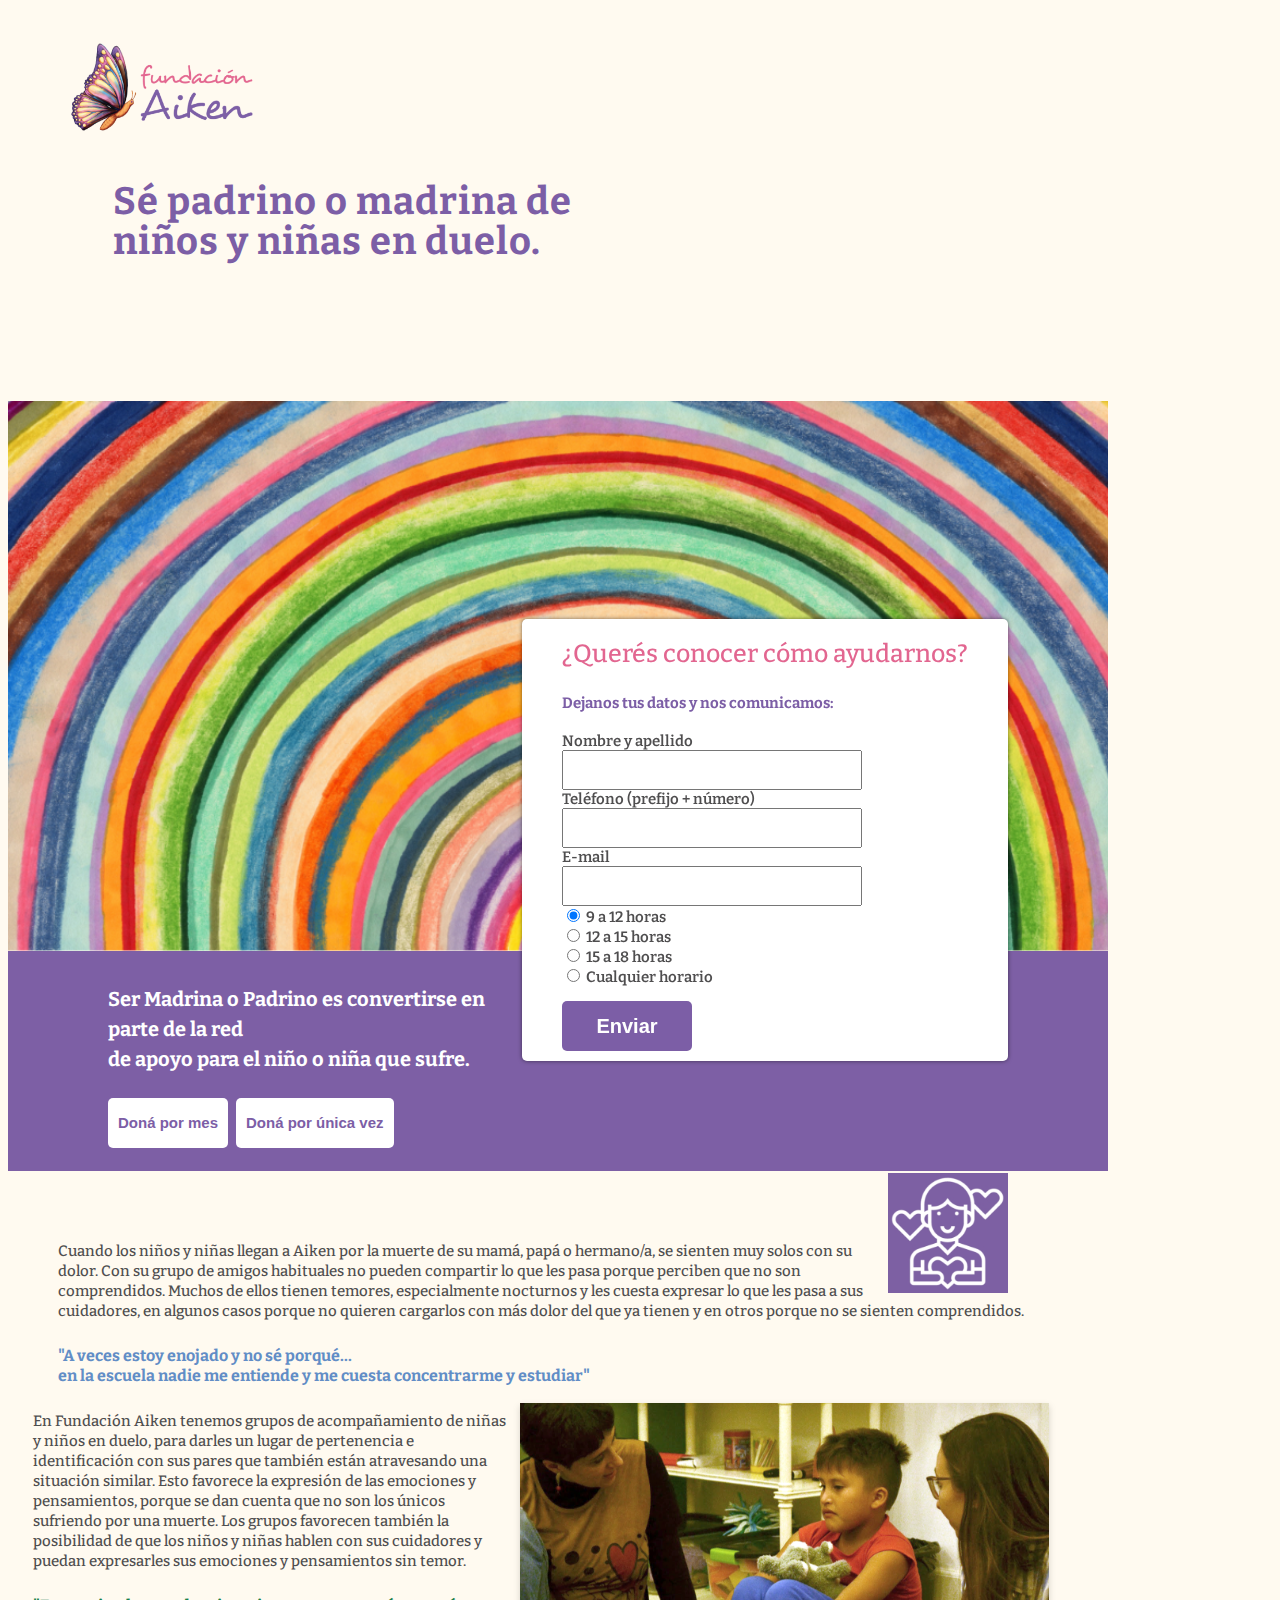
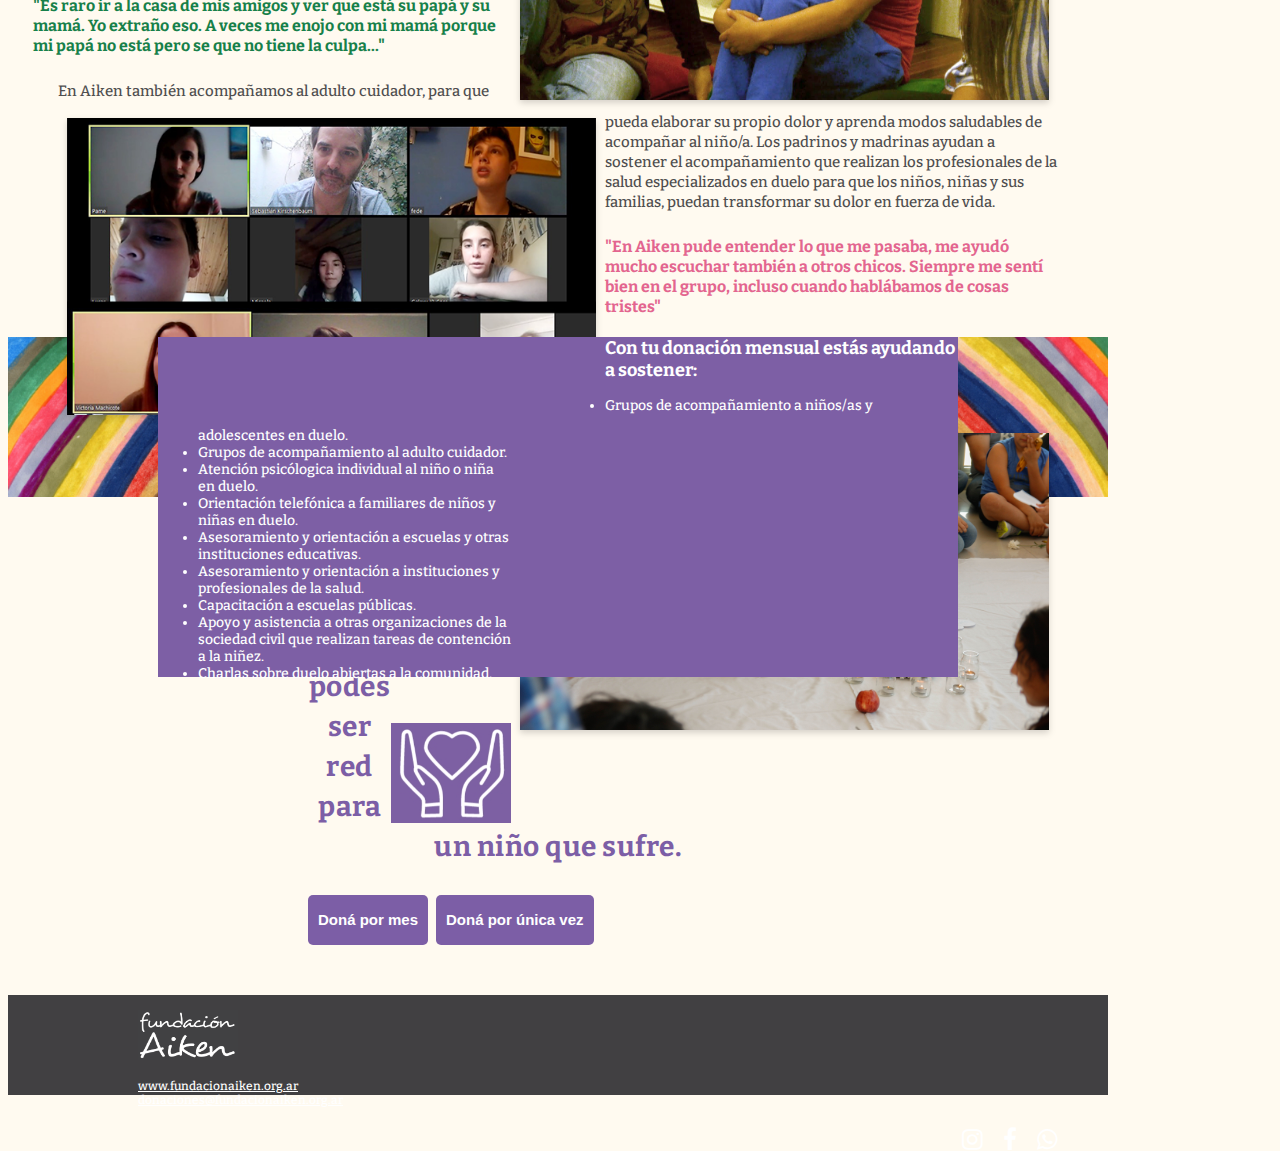
<file: landing_pages/20200901_padrinazgo_2020_v2/index.html>
<html>
  <head>
    <meta charset="UTF-8">
    <link rel="stylesheet" id="sydney-bootstrap-css" href="https://fundacionaiken.org.ar/wp-content/themes/sydney/css/bootstrap/bootstrap.min.css?ver=1" type="text/css" media="all">
    <link rel="stylesheet" href="font-awesome-4.7.0/css/font-awesome.min.css">
    <link href="https://fonts.googleapis.com/css2?family=Bitter:wght@400;700&family=Source+Sans+Pro:wght@400;700&display=swap" rel="stylesheet">
    <link rel="stylesheet" href="style.css" type="text/css" media="all">

    <link rel="icon" href="images/favicon/FundacionAiken_Favicon_150x150.png" sizes="32x32" />
    <link rel="icon" href="images/favicon/FundacionAiken_Favicon_150x150.png" sizes="192x192" />
    <link rel="apple-touch-icon-precomposed" href="images/favicon/FundacionAiken_Favicon_150x150.png" />    
    <meta name="msapplication-TileImage" content="images/favicon/FundacionAiken_Favicon_150x150.png" />    

    <meta name="author" content="Fundación Aiken - Acompañamiento psicológico para niños en duelo.">
    <meta name="description" content="Ser padrino o madrina de niños y niñas en duelo.">
    <meta name="title" content="Fundación Aiken">
    <meta name="keywords" content="fundacion, aiken, ong, acompañamiento, psicológico, niños, niñas, duelo, muerte, papa, mama, hermano, hermana">    
    <title>Fundación Aiken - Acompañamiento psicológico para niños en duelo.</title>

    <meta property="og:locale" content="es_ES" />
    <meta property="og:type" content="website" />
    <meta property="og:title" content="Fundación Aiken" />
    <meta property="og:description" content="Ser padrino o madrina de niños y niñas en duelo." />
    <meta property="og:url" content="https://www.fundacionaiken.org.ar/" />
    <meta property="og:site_name" content="Fundación Aiken" />
    <meta property="og:image" content="https://www.fundacionaiken.org.ar/ma-padrinazgo/images/header_socials.png" />
    <meta property="og:image:secure_url" content="https://www.fundacionaiken.org.ar/ma-padrinazgo/images/header_socials.png" />
    <meta property="og:image:width" content="547" />
    <meta property="og:image:height" content="315" />
    <meta name="twitter:card" content="summary" />
    <meta name="twitter:description" content="Ser padrino o madrina de niños y niñas en duelo." />
    <meta name="twitter:title" content="Fundación Aiken" />
    <meta name="twitter:site" content="@grupoaiken" />
    <meta name="twitter:image" content="https://www.fundacionaiken.org.ar/ma-padrinazgo/images/header_socials.png" />
    <meta name="twitter:creator" content="@grupoaiken" />
  </head>
  <body>
    <div class="aiken_main">
      <div class="container">
         <div class="row">
            <div class="aiken_header col-xs-12">
               <a href="https://www.fundacionaiken.org.ar" title="Fundación Aiken">
                   <img src="images/logo_aiken.png" alt="Fundación Aiken">                             
               </a>          
               <h1 class="titulo">Sé padrino o madrina de <br> niños y niñas en duelo.</h1>
            </div>
            <div class="aiken_video_form col-xs-12">
               <div class="aiken_video col-xs-7">
                  <iframe width="500" height="368" src="https://www.youtube.com/embed/JNou7zuuWmk" frameborder="0" allow="accelerometer; autoplay; encrypted-media; gyroscope; picture-in-picture" allowfullscreen></iframe>
               </div>
               <div class="aiken_form col-xs-5">
                  <p style="color: #e26690; font-weight: 500; font-size: 25px; margin-top: 10px;">¿Querés conocer cómo ayudarnos?</p>
                  <p style="color: #7c5ea6; font-weight: bold; font-size: 15px; margin-top: 10px;">Dejanos tus datos y nos comunicamos:</p>
                  <form id="contact" action="shared/sendemail.php">
                     <div class="form-group">
                        <label>Nombre y apellido</label><br>
                        <input type="text" name="name" class="form-control" required>                        
                     </div>
                     <div class="form-group">
                        <label>Teléfono (prefijo + número)</label><br>
                        <input type="text" name="phone" class="form-control" required>                        
                     </div>
                     <div class="form-group">
                        <label>E-mail</label><br>
                        <input type="email" name="email" class="form-control" required>                          
                     </div>
                     <div class="form-check form-check-inline">                          
                        <input class="form-check-input" type="radio" name="hour" checked value="9 a 12 horas">
                        <label class="form-check-label">9 a 12 horas</label>
                     </div>
                     <div class="form-check form-check-inline">                          
                        <input class="form-check-input" type="radio" name="hour" value="12 a 15 horas">
                        <label class="form-check-label">12 a 15 horas</label>
                     </div>
                     <div class="form-check form-check-inline">                          
                        <input class="form-check-input" type="radio" name="hour" value="15 a 18 horas">
                        <label class="form-check-label">15 a 18 horas</label>
                     </div>
                     <div class="form-check form-check-inline">                          
                        <input class="form-check-input" type="radio" name="hour" value="Cualquier horario">
                        <label class="form-check-label">Cualquier horario</label>
                     </div>
                     <div class="form-check form-check-inline">                          
                      <div class="g-recaptcha" data-sitekey="6Le1-VoUAAAAACdBgNe3LXYRZ3foGG9mKByXmQcH"></div>
                     </div>              
                     <div class="col-xs-6" style="float: left; padding: 0px;">
                        <button type="submit" class="boton">Enviar</button>
                     </div>
                     <div class="col-xs-6 sending-message text-center" style="color: #7c5ea6; float: left; padding: 0px; margin-top: 30px; display: none;">
                        <i class="fa fa-paper-plane" aria-hidden="true" style="margin-right: 2px;"></i>
                        <span>Enviando datos...</span>
                     </div>                                        
                     <div class="col-xs-6 message-sended text-center" style="font-size: 1em; color: green; float: left; padding: 0px; margin-top: 25px; display: none;">
                        <i class="fa fa-check" aria-hidden="true" style="margin-right: 2px;"></i>
                        <span style="font-size: .9em;">¡Mensaje enviado correctamente!</span>
                     </div>                     
                     <div class="col-xs-6 message-fail text-center" style="color: red; float: left; padding: 0px; margin-top: 25px; display: none;">
                        <i class="fa fa-exclamation-triangle" aria-hidden="true" style="margin-right: 2px;"></i>
                        <span style="font-size: .9em;">¡Ocurrio un error, intente nuevamente!</span>
                     </div>                     
                     <div class="col-xs-6 recaptcha-fail text-center" style="color: red; float: left; padding: 0px; margin-top: 25px; display: none;">
                      <i class="fa fa-exclamation-triangle" aria-hidden="true" style="margin-right: 2px;"></i>
                      <span style="font-size: .9em;">Marque que no es un robot.</span>
                     </div>                     
                  </form>
               </div>
            </div>
            <div class="aiken_line col-xs-12">
               <div class="col-xs-9">                   
                   <h1>Ser Madrina o Padrino es convertirse en parte de la red <br> de apoyo para el niño o niña que sufre.</h1>
                   <button onclick="window.open('https://donaronline.org/fundacion-aiken/apadrina-a-los-ninos-en-duelo','_blank')" class="boton">Doná por mes</button> 
                   <button style="margin-left: 5px;" onclick="window.open('https://donaronline.org/fundacion-aiken/se-padrino-o-madrina-de-ninos-y-ninas-en-duelo','_blank')" class="boton">Doná por única vez</button>
               </div>
               <div class="col-xs-3" style="float: right;">
                   <img src="images/nena_con_corazones.jpg">
               </div>
            </div>         
            <div class="aiken_body col-xs-12">
               <div class="row">
                 <div class="col-xs-5">
                   <p>
                     Cuando los niños y niñas llegan a Aiken por la muerte de su mamá, papá o hermano/a, se sienten muy solos con su dolor. 
                     Con su grupo de amigos habituales no pueden compartir lo que les pasa porque perciben que no son comprendidos. 
                     Muchos de ellos tienen temores, especialmente nocturnos y les cuesta expresar lo que les pasa a sus cuidadores, 
                     en algunos casos porque no quieren cargarlos con más dolor del que ya tienen y en otros porque no se sienten comprendidos.
                   </p>
                   <h1 style="color: rgb(97 141 198);">
                     "A veces estoy enojado y no sé porqué... <br>en la escuela nadie me entiende y me cuesta concentrarme y estudiar"
                   </h1>
                 </div>
                 <div class="col-xs-7">
                    <img src="images/image_body_01.png" style="float: right;" title="Fundación Aiken">
                 </div>
               </div>            
               <div class="row" style="margin-top: 25px;">
                 <div class="col-xs-7">
                   <img src="images/image_body_02.png" style="float: left;" title="Fundación Aiken">
                 </div>
                 <div class="col-xs-5">
                   <p style="margin-left: -25px;">
                    En Fundación Aiken tenemos grupos de acompañamiento de niñas y niños en duelo, para darles un lugar de pertenencia e 
                    identificación con sus pares que también están atravesando una situación similar. Esto favorece la expresión de las emociones y 
                    pensamientos, porque se dan cuenta que no son los únicos sufriendo por una muerte. Los grupos favorecen también la posibilidad 
                    de que los niños y niñas hablen con sus cuidadores y puedan expresarles sus emociones y pensamientos sin temor.
                   </p>
                   <h1 style="margin-left: -25px; color:rgb(23, 128, 73);">
                      "Es raro ir a la casa de mis amigos y ver que está su papá y su mamá. Yo extraño eso. A veces me enojo con mi mamá porque mi papá no está pero se que no tiene la culpa..."
                   </h1>                 
                 </div>
               </div>   
               <div class="row" style="margin-top: 25px;">
                 <div class="col-xs-5">
                   <p>
                    En Aiken también acompañamos al adulto cuidador, para que pueda elaborar su propio dolor y aprenda modos saludables de acompañar al 
                    niño/a. Los padrinos y madrinas ayudan a sostener el acompañamiento que realizan los profesionales de la salud especializados en 
                    duelo para que los niños, niñas y sus familias, puedan transformar su dolor en fuerza de vida.
                   </p>
                   <h1 style="color: rgba(227,101,143,1);">
                     "En Aiken pude entender lo que me pasaba, me ayudó mucho escuchar también a otros chicos. Siempre me sentí bien en el grupo, 
                     incluso cuando hablábamos de cosas tristes"
                   </h1>
                 </div>
                 <div class="col-xs-7">
                   <img src="images/image_body_03.png" style="float: right;" title="Fundación Aiken">
                 </div>
               </div>              
            </div>
           <div class="aiken_message col-xs-12">
               <div class="aiken_message_body col-xs-12">
                   <div class="col-xs-9">
                     <h1>Con tu donación mensual estás ayudando a sostener:</h1>
                     <ul>
                       <li>Grupos de acompañamiento a niños/as y adolescentes en duelo.</li>
                       <li>Grupos de acompañamiento al adulto cuidador.</li>
                       <li>Atención psicólogica individual al niño o niña en duelo.</li>
                       <li>Orientación telefónica a familiares de niños y niñas en duelo.</li>
                       <li>Asesoramiento y orientación a escuelas y otras instituciones educativas.</li>
                       <li>Asesoramiento y orientación a instituciones y profesionales de la salud.</li>
                       <li>Capacitación a escuelas públicas.</li>
                       <li>Apoyo y asistencia a otras organizaciones de la sociedad civil que realizan tareas de contención a la niñez.</li>
                       <li>Charlas sobre duelo abiertas a la comunidad.</li>
                     </ul>
                   </div>
                   <div class="col-xs-3">
                       <img src="images/manitos_con_corazon.jpg">
                   </div>
               </div>          
            </div>  
            <div class="aiken_dona col-xs-12">
                 <div class="col-xs-12 align-items-center text-center">
                   <h1>Vos también podés ser red <br> para un niño que sufre.</h1>
                   <button onclick="window.open('https://donaronline.org/fundacion-aiken/apadrina-a-los-ninos-en-duelo','_blank')" class="boton">Doná por mes</button> 
                   <button style="margin-left: 5px;" onclick="window.open('https://donaronline.org/fundacion-aiken/se-padrino-o-madrina-de-ninos-y-ninas-en-duelo','_blank')" class="boton">Doná por única vez</button>
                 </div>
            </div>
            <div class="aiken_footer col-xs-12">
               <div class="col-xs-2">  
                <a href="https://www.fundacionaiken.org.ar" title="Fundación Aiken">
                  <img src="images/logo_aiken_footer.jpg">
                </a>
               </div>
               <div class="col-xs-4">  
                 <br>
                 <a href="https://www.fundacionaiken.org.ar/" target="_blank" title="Fundación Aiken">www.fundacionaiken.org.ar</a> <br>
                 <a style="margin-top: 10px;" href="mailto:donaciones@fundacionaiken.org.ar" target="_blank" title="Donaciones Fundación Aiken">donaciones@fundacionaiken.org.ar</a>
               </div>
               <div class="aiken_socials col-xs-6">  
                   <a href="https://wa.me/5491123400390" target="_blank" title="WhatsApp">
                     <i class="fa fa-whatsapp fa-2x" aria-hidden="true"></i>
                   </a>                                
                   <a href="https://www.facebook.com/fundacionaiken" target="_blank" title="Facebook">
                     <i class="fa fa-facebook fa-2x" aria-hidden="true"></i>
                   </a>                                        
                   <a href="https://www.instagram.com/fundacionaiken/" target="_blank" title="Instagram">
                     <i class="fa fa-instagram fa-2x" aria-hidden="true"></i>
                   </a>                                                        
               </div>
            </div>
         </div>
      </div>
   </div>  
  </body>
</html>

<script src="https://www.google.com/recaptcha/api.js" async defer></script>
<script src="https://code.jquery.com/jquery-3.5.1.min.js"></script>   
<script type="text/javascript">
  $(document).ready(function() {

   // Contact form
   var $formContact = $('#contact');
   $formContact.submit(function(event) {
       event.preventDefault();
       var $this = $(this);
       
       $('div.sending-message').hide();
       $('div.message-sended').hide();
       $('div.message-fail').hide();  
       $('div.recaptcha-fail').hide();                                
       
       var response = grecaptcha.getResponse();
      if(response.length == 0)
      {
        $('div.recaptcha-fail').show();                                
        return;
      }
                              
       var data = {
           'name': $this.find('input[name=name]').val(),         
           'phone': $this.find('input[name=phone]').val(),             
           'email': $this.find('input[name=email]').val().trim(),           
           'hour': $this.find('input[name=hour]:checked').val(),
           'recaptcha': grecaptcha.getResponse(),
       };

       $.ajax({
               url: $this.attr('action'),
               type: 'POST',
               data: data,
               beforeSend: function() {
                   $('div.sending-message').show();
               }
        })
        .done(function(data) {
          $('div.sending-message').hide();
               switch (data.type) {
                   case 'success':
                       $('div.message-sended').show().delay(5000).fadeOut('slow', 'swing');
                       $formContact.closest('form').find('input[type=text], input[type=email], textarea').val('');
                       break;
                   default:
                       $('div.message-fail').show().delay(5000).fadeOut('slow', 'swing');                                              
               }
               grecaptcha.reset();
        });
       

   });
});                                   
</script>
</file>
<file: landing_pages/20200901_padrinazgo_2020_v2/style.css>
/* 
 * Santiago Acosta Villa Abrille | Senior e-Marketing & Web Developer
 * Portinos Productora
 */
 .animate{
    -webkit-transition: all 700ms cubic-bezier(0.000, 0, 0.040, 1); /* older webkit */
    -webkit-transition: all 700ms cubic-bezier(0.000, -0.300, 0.040, 1.420);
       -moz-transition: all 700ms cubic-bezier(0.000, -0.300, 0.040, 1.420);
        -ms-transition: all 700ms cubic-bezier(0.000, -0.300, 0.040, 1.420);
         -o-transition: all 700ms cubic-bezier(0.000, -0.300, 0.040, 1.420);
            transition: all 700ms cubic-bezier(0.000, -0.300, 0.040, 1.420); /* custom */
    
    -webkit-transition-timing-function: cubic-bezier(0.000, 0, 0.040, 1); /* older webkit */
    -webkit-transition-timing-function: cubic-bezier(0.000, -0.300, 0.040, 1.420);
       -moz-transition-timing-function: cubic-bezier(0.000, -0.300, 0.040, 1.420);
        -ms-transition-timing-function: cubic-bezier(0.000, -0.300, 0.040, 1.420);
         -o-transition-timing-function: cubic-bezier(0.000, -0.300, 0.040, 1.420);
            transition-timing-function: cubic-bezier(0.000, -0.300, 0.040, 1.420); /* custom */
    }
        
    body{
        font-family: 'Bitter', serif;
        background-color: #FFFAF0;
        width: 100%;
        color: #4f4e4f;        
        font-weight: 500;
    }
        
    .aiken_main br {
       display: block;   
    }

    .aiken_main .container{
        background: none;        
        width: 1100px !important;        
    }
            
    .aiken_main .aiken_header{        
        padding: 5px;        
        background-size: cover;
    }

    .aiken_main .aiken_header img{        
        margin-left: 50px;
        margin-top: 30px;        
        width: 200px;
        height: 88px;
    }

    .aiken_main .aiken_header h1.titulo{
        margin-top: 50px;
        margin-left: 100px;
        margin-bottom: 50px;
        color: #7c5ea6;            
        font-size: 38px !important;
        font-weight: bold;
        letter-spacing: 1px;    
        line-height: 40px;        
    }
                                    
    .aiken_main .aiken_video_form {
        background: url(images/background_arcoiris.png)no-repeat top center;
        background-size: cover;   
        padding: 0px 100px 0px 100px;   
        height: 550px;          
    }

    .aiken_main .aiken_video{        
        margin-top: 85px;        
     }
    
    .aiken_main .aiken_form{        
        -webkit-box-shadow: 0px 0px 4px 0px rgba(0,0,0,0.50);
        -moz-box-shadow: 0px 0px 4px 0px rgba(0,0,0,0.50);
        box-shadow: 0px 0px 4px 0px rgba(0,0,0,0.50);        
        -webkit-border-radius: 5px;
        -moz-border-radius: 5px;
        border-radius: 5px;
        margin-top: -150px;                
        background-color: white;     
        float: right;
        position: relative;      
        padding: 10px 40px 10px 40px;
    }

    .aiken_main .aiken_form form{        
        margin-top: 20px;        
     }

    .aiken_main .aiken_form form label{        
        font-size: 15px;
        font-weight: 600;
     }

     .aiken_main .aiken_form form input[type='text'], input[type='email']{                         
         width: 300px;
         height: 40px;         
     }

    .aiken_main .aiken_form .boton{
        margin-top: 15px;
        background: #7c5ea6;
        color: #fff;  
        width: 130px;          
        padding: 5px 10px 5px 10px;
        line-height: 40px;                
        font-size: 20px;
        font-weight: bold;
        border-radius: 5px;        
        border: none !important;
    }
    
    .aiken_main .aiken_line{
        background: #7d5fa5;
        padding: 20px 100px 0px 100px;
        height: 200px;      
    }
    
    .aiken_main .aiken_line h1{
        font-size: 20px !important;
        color: white;
        vertical-align: middle;        
        line-height: 30px;        
    }

    .aiken_main .aiken_line .boton{
        margin-top: 10px;        
        background: #fff;
        color: #7c5ea6;          
        padding: 5px 10px 5px 10px;
        line-height: 40px;        
        border-radius: 5px;
        font-size: 15px;        
        font-weight: bold;
        border: none !important;
    }

    .aiken_main .aiken_line img{    
        margin-top:25px;
        height: 120px;
        width: 120px;
        float: right;
    }
    
    .aiken_main .aiken_body{               
        padding: 50px 50px 0px 50px;           
    }
            
    .aiken_main .aiken_body p{               
        margin-top: 20px;
        font-weight: 500;
        font-size: 15px;        
        line-height: 20px;
    }

    .aiken_main .aiken_body h1{               
        margin-top: 25px;
        font-size: 16px;        
        line-height: 20px;        
    }
        
    .aiken_main .aiken_message {
        background: url(images/background_arcoiris.png)no-repeat top center;
        background-size: cover;   
        padding: 0px 150px 0px 150px;
        height: 160px;    
        margin-top: 100px;                
    }
    
    .aiken_main .aiken_message .aiken_message_body{
        background: #7d5fa5;        
        height: 320px;      
        margin-top: -80px;        
        position: relative;
        padding-bottom: 20px;        
    }    
    
    .aiken_main .aiken_message img{
        margin-top: 25px;
        float: right;
        width: 120px;
        height: 100px;
    }

    .aiken_main .aiken_message .aiken_message_body h1{        
        color: white;    
        margin-top: 45px;            
        font-size: 18px;   
        font-weight: bold;     
    }

    .aiken_main .aiken_message .aiken_message_body li{        
        color: white;            
        font-size: 14px;           
    }

    .aiken_main .aiken_dona{                               
        padding: 0px 300px 0px 300px;           
    }

    .aiken_main .aiken_dona h1{                                               
        margin-top: 130px;       
        color: #7c5ea6; 
        font-weight: bold;
        font-size: 28px !important;
        letter-spacing: .5px;    
        line-height: 40px;
        text-align: center;
    }

    .aiken_main .aiken_dona .boton{
        margin-top: 10px;        
        background: #7c5ea6;
        color: #fff;          
        padding: 5px 10px 5px 10px;
        line-height: 40px;        
        border-radius: 5px;
        font-size: 15px;        
        font-weight: bold;
        border: none !important;
    }
                  
    .aiken_main .aiken_footer{
        margin-top: 50px;
        background: rgba(65,64,66,1);
        padding: 10px 50px 10px 50px;
        height: 80px;              
    }  

    .aiken_main .aiken_footer img{
        margin-top: 5px;
        width: 100px;
        height: 50px;
    }

    .aiken_main .aiken_footer a{        
        color: white;
        font-size: 12px;
        font-weight: 500;
        margin-left: 80px;
    }

    .aiken_main .aiken_footer .aiken_socials{
        margin-top: 20px;                
    }

    .aiken_main .aiken_footer .aiken_socials a{        
        color: white;    
        float: right;    
        margin-left: 20px;
    }

    .aiken_main .aiken_footer .aiken_socials i{        
        color: white;        
    }
</file>
